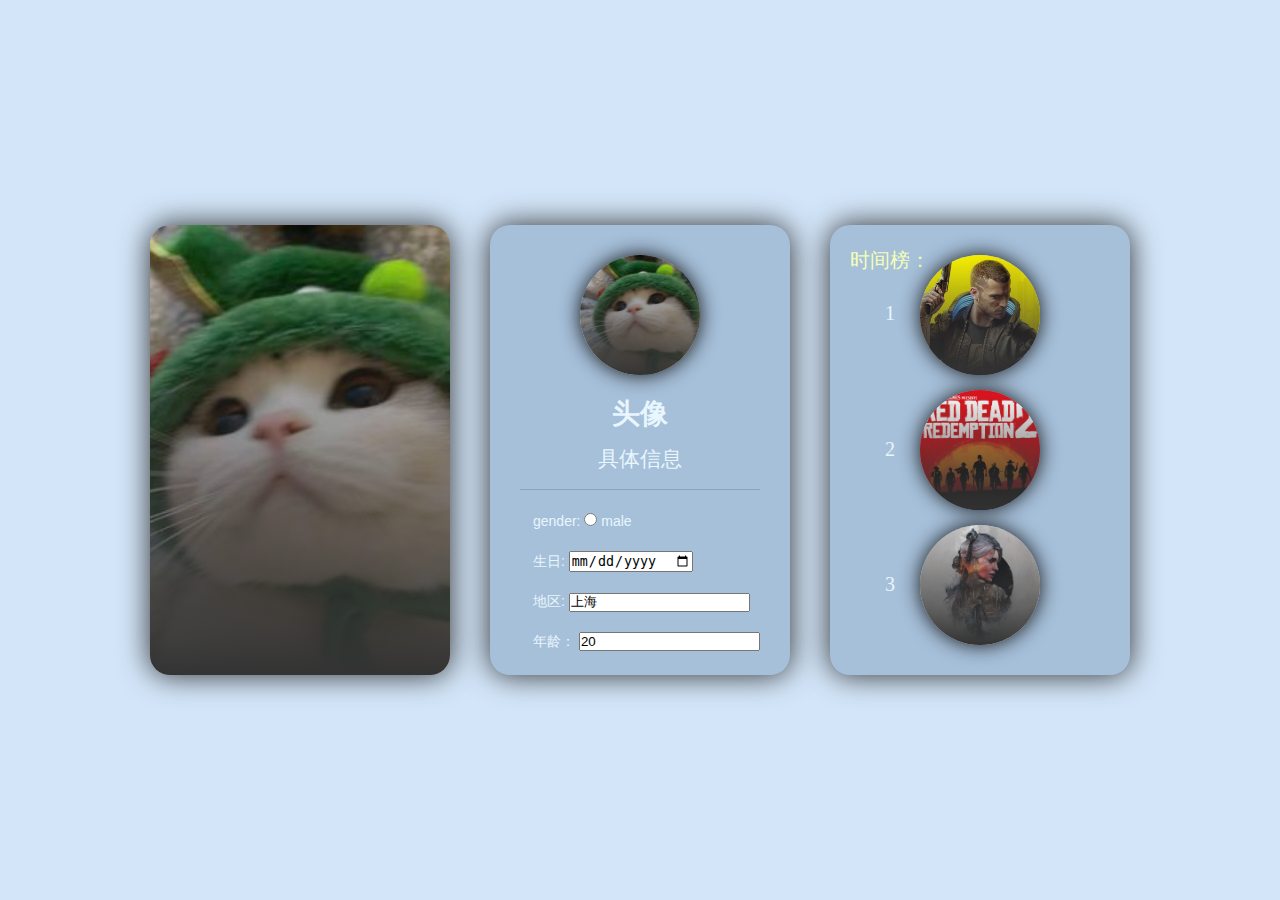
<file: index.html>
<!DOCTYPE html>
<html lang="en">
    <head>
        <meta charset="UTF-8">
        <meta name="viewport" content="width=device-width, initial-scale=1.0">
        <title>personal page</title>
        <link rel="stylesheet" href="./css/personal.css">
    </head>
    
    <body>
        <!-- 开始 -->
        <div class="card">
            <div class="photo">
                <img src="./images/Personal1.jpg">
            </div>
            <h1></h1>
            <h2>information</h2>
            <p>name:
                <input type="text" name="" id="" value="aaaaa" >
            </p>
            <p>账号:
                <input type="text" name="" id="" value="123456789" disabled>
            </p>
            <p>密码:
                <input type="password" name="" id="" value="123456789" disabled>
            </p>
            <p>手机:
                <input type="text" name="" id="" value="111111111" >
            </p>
            <p></p>
        </div>
        <div class="card">
            <div class="photo" style="width: 120px; height: 120px; top: 30px; border-radius: 50%; box-shadow: 0 0 20px #111; ">
                <img src="./images/Personal1.jpg">
            </div>
            <h1 style="    position: absolute; top: 170px;">头像</h1>
            <h2>具体信息</h2>
            <p>gender:
                <input type="radio" name="radio" id="" value="male">
                male
            </p>
            <p>生日:
                <input type="date" name="" id="">
            </p>
            <p>地区:
                <input type="text" name="" id="" value="上海">
            </p>
            <p>年龄：
                <input type="number" name="" id="" value="20">
            </p>
        </div>
        <div class="card">
            <p style=" font-size: 20px; margin-left:-70px ; margin-top: 20px; color: rgb(244, 255, 182);">时间榜：<p>
            <p style="margin-top: 3px; font-family: Consolas; font-size: 20px;">
                1
            </p>
            <div onclick="window.open('http://baike.so.com/doc/7076864-7299775.html' )" class="photo"  style="width: 120px; height: 120px; top: 30px; border-radius: 50%; box-shadow: 0 0 20px #111; ">
    
                <img src="./images/Personal2.jfif">
            </div>
            <br>
            <p style="margin-top: 80px; font-family: Consolas; font-size: 20px;">
                2
            </p>
            <div  onclick="window.open('https://baike.so.com/doc/6443314-6656994.html' )" class="photo"   style="width: 120px; height: 120px; top: 165px; border-radius: 50%; box-shadow: 0 0 20px #111; ">
    
                <img src="./images/Personal3.jpg">
            </div>
            <p style="margin-top: 95px; font-family: Consolas; font-size: 20px;">
                3
            </p>
            <div  onclick="window.open('https://baike.so.com/doc/7039211-7262116.html?from=156544&sid=7262116&redirect=search' )" class="photo"  style="width: 120px; height: 120px; top: 300px; border-radius: 50%; box-shadow: 0 0 20px #111; ">
    
                <img src="./images/Personal4.jfif">
            </div>
        </div>
    </body>
</html>
</file>
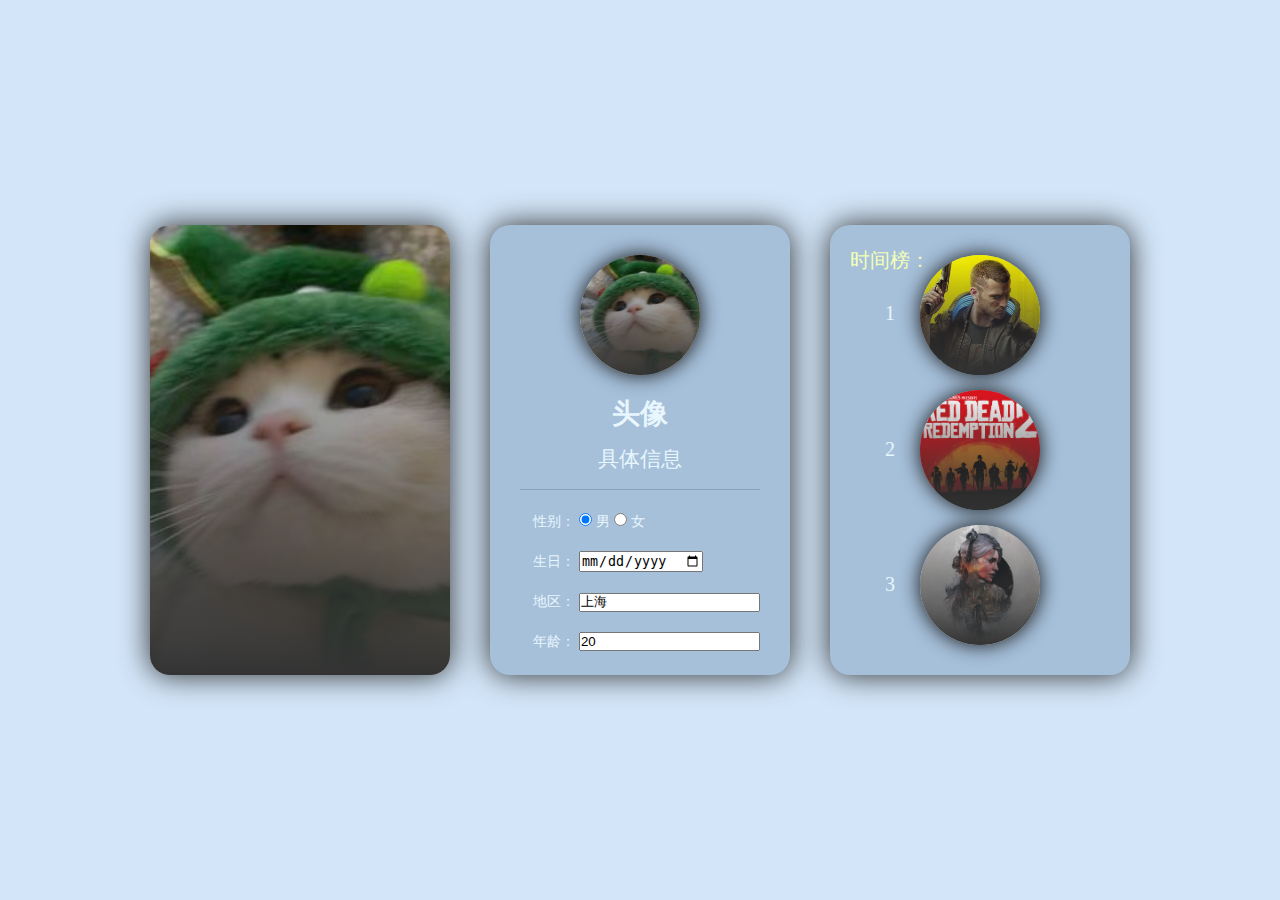
<file: personal.html>
<!DOCTYPE html>
<html lang="zh-Hans">

<head>
    <meta charset="UTF-8">
    <meta name="viewport" content="width=device-width, initial-scale=1.0">
    <title>个人主页</title>
    <link rel="stylesheet" href="./css/personal.css">
</head>

<body>
    <!-- 开始 -->
    <div class="card">
        <div class="photo">
            <img src="./images/Personal1.jpg">
        </div>
        <h1></h1>
        <h2>基本信息</h2>
        <p>昵称：
            <input type="text" name="" id="" value="aaaaa" >
        </p>
        <p>账号：
            <input type="text" name="" id="" value="123456789" disabled>
        </p>
        <p>密码：
            <input type="password" name="" id="" value="123456789" disabled>
        </p>
        <p>手机：
            <input type="text" name="" id="" value="111111111" >
        </p>
        <p></p>
    </div>
    <div class="card">
        <div class="photo" style="width: 120px; height: 120px; top: 30px; border-radius: 50%; box-shadow: 0 0 20px #111; ">
            <img src="./images/Personal1.jpg">
        </div>
        <h1 style="    position: absolute; top: 170px;">头像</h1>
        <h2>具体信息</h2>
        <p>性别：
            <input type="radio" name="radio" id="" value="男 " checked = true>
            男
            <input type="radio" name="radio" id="" value="女 ">
            女
        </p>
        <p>生日：
            <input type="date" name="" id="">
        </p>
        <p>地区：
            <input type="text" name="" id="" value="上海">
        </p>
        <p>年龄：
            <input type="number" name="" id="" value="20">
        </p>
    </div>
    <div class="card">
        <p style=" font-size: 20px; margin-left:-70px ; margin-top: 20px; color: rgb(244, 255, 182);">时间榜：<p>
        <p style="margin-top: 3px; font-family: Consolas; font-size: 20px;">
            1
        </p>
        <div onclick="window.open('http://baike.so.com/doc/7076864-7299775.html' )" class="photo"  style="width: 120px; height: 120px; top: 30px; border-radius: 50%; box-shadow: 0 0 20px #111; ">

            <img src="./images/Personal2.jfif">
        </div>
        <br>
        <p style="margin-top: 80px; font-family: Consolas; font-size: 20px;">
            2
        </p>
        <div  onclick="window.open('https://baike.so.com/doc/6443314-6656994.html' )" class="photo"   style="width: 120px; height: 120px; top: 165px; border-radius: 50%; box-shadow: 0 0 20px #111; ">

            <img src="./images/Personal3.jpg">
        </div>
        <p style="margin-top: 95px; font-family: Consolas; font-size: 20px;">
            3
        </p>
        <div  onclick="window.open('https://baike.so.com/doc/7039211-7262116.html?from=156544&sid=7262116&redirect=search' )" class="photo"  style="width: 120px; height: 120px; top: 300px; border-radius: 50%; box-shadow: 0 0 20px #111; ">

            <img src="./images/Personal4.jfif">
        </div>
    </div>
</body>

</html>
</file>
<file: css/personal.css>
:root {
    --background-color: #d3e6f9;
    --border-color: #a6c0da;
    --text-color: #34495e;
    --color1: #EC3E27;
    --color2: #fd79a8;
    --color3: #0984e3;
    --color4: #00b894;
    --color5: #fdcb6e;
    --color6: #e056fd;
    --color7: #F97F51;
    --color8: #BDC581;
    --a_border_color: #86a3b3;
    --h2_border_color: #8ea2b8;
    --a_hover_background_color: #86a3b3;
    --font_color: #e8f6fd;
}

* {
    margin: 0;
    padding: 0;
}

html {
    font-size: 14px;
}

body {
    width: 100vw;
    height: 100vh;
    background-color: var(--background-color);
    display: flex;
    justify-content: center;
    align-items: center;
    font-family: 'Montserrat', sans-serif, Arial, 'Microsoft Yahei';
}

.card {
    /* flex布局下元素不按比例缩放 */
    flex-shrink: 0;
    flex-grow: 0;
    position: relative;
    width: 300px;
    height: 450px;
    overflow: hidden;
    margin: 20px;
    background-color: var(--border-color);
    border-radius: 20px;
    display: flex;
    justify-content: flex-start;
    align-items: center;
    /* flex 子元素 纵向排列 */
    flex-direction: column;
    /* 增加个阴影 */
    box-shadow: 0 0 30px #2c2c2c;
    /* 同意给字体价格颜色 */
    color: var(--font_color)
}

.photo {
    position: absolute;
    /* 默认为放大 */
    width: 100%;
    height: 100%;
    top: 0px;
    border-radius: 0%;
    overflow: hidden;
    transition: 0.5s;
}

.photo::before {
    /* 通过before增加渐变背景实现遮罩，让文字默认看起来清晰一些 */
    position: absolute;
    content: '';
    width: 100%;
    height: 100%;
    background-image: linear-gradient(to top, #333, transparent);
}
.card:hover .photo::before{
    /* 缩小时隐藏 */
    display: none;
}

.photo img {
    /* 图片高宽均为100% */
    /* 然后按照cover缩放，裁切长边 */
    width: 100%;
    height: 100%;
    object-fit: cover;
}

.card:hover .photo {
    /* 鼠标移上变小 */
    width: 120px;
    height: 120px;
    top: 30px;
    border-radius: 50%;
    box-shadow: 0 0 20px #111;
}

h1 {
    position: absolute;
    top: 380px;
    transition: 0.5s;
}

.card:hover h1 {
    position: absolute;
    top: 170px;
}

h2 {
    margin-top: 220px;
    width: 80%;
    font-weight: normal;
    text-align: center;
    margin-bottom: 16px;
    padding-bottom: 16px;
    border-bottom: 1px solid var(--h2_border_color);
}

p {
    width: 90%;
    /* 段落缩进2个字符大小 */
    text-indent: 2em;
    font-size: 14px;
    margin-bottom: 10px;
    line-height: 30px;
}

a {
    color: var(--font_color);
    text-decoration: none;
    padding: 12px 36px;
    border: 1px solid var(--a_border_color);
    border-radius: 8px;
}

a:hover {
    color: #Fff;
    background-color: var(--a_hover_background_color);
}
</file>
